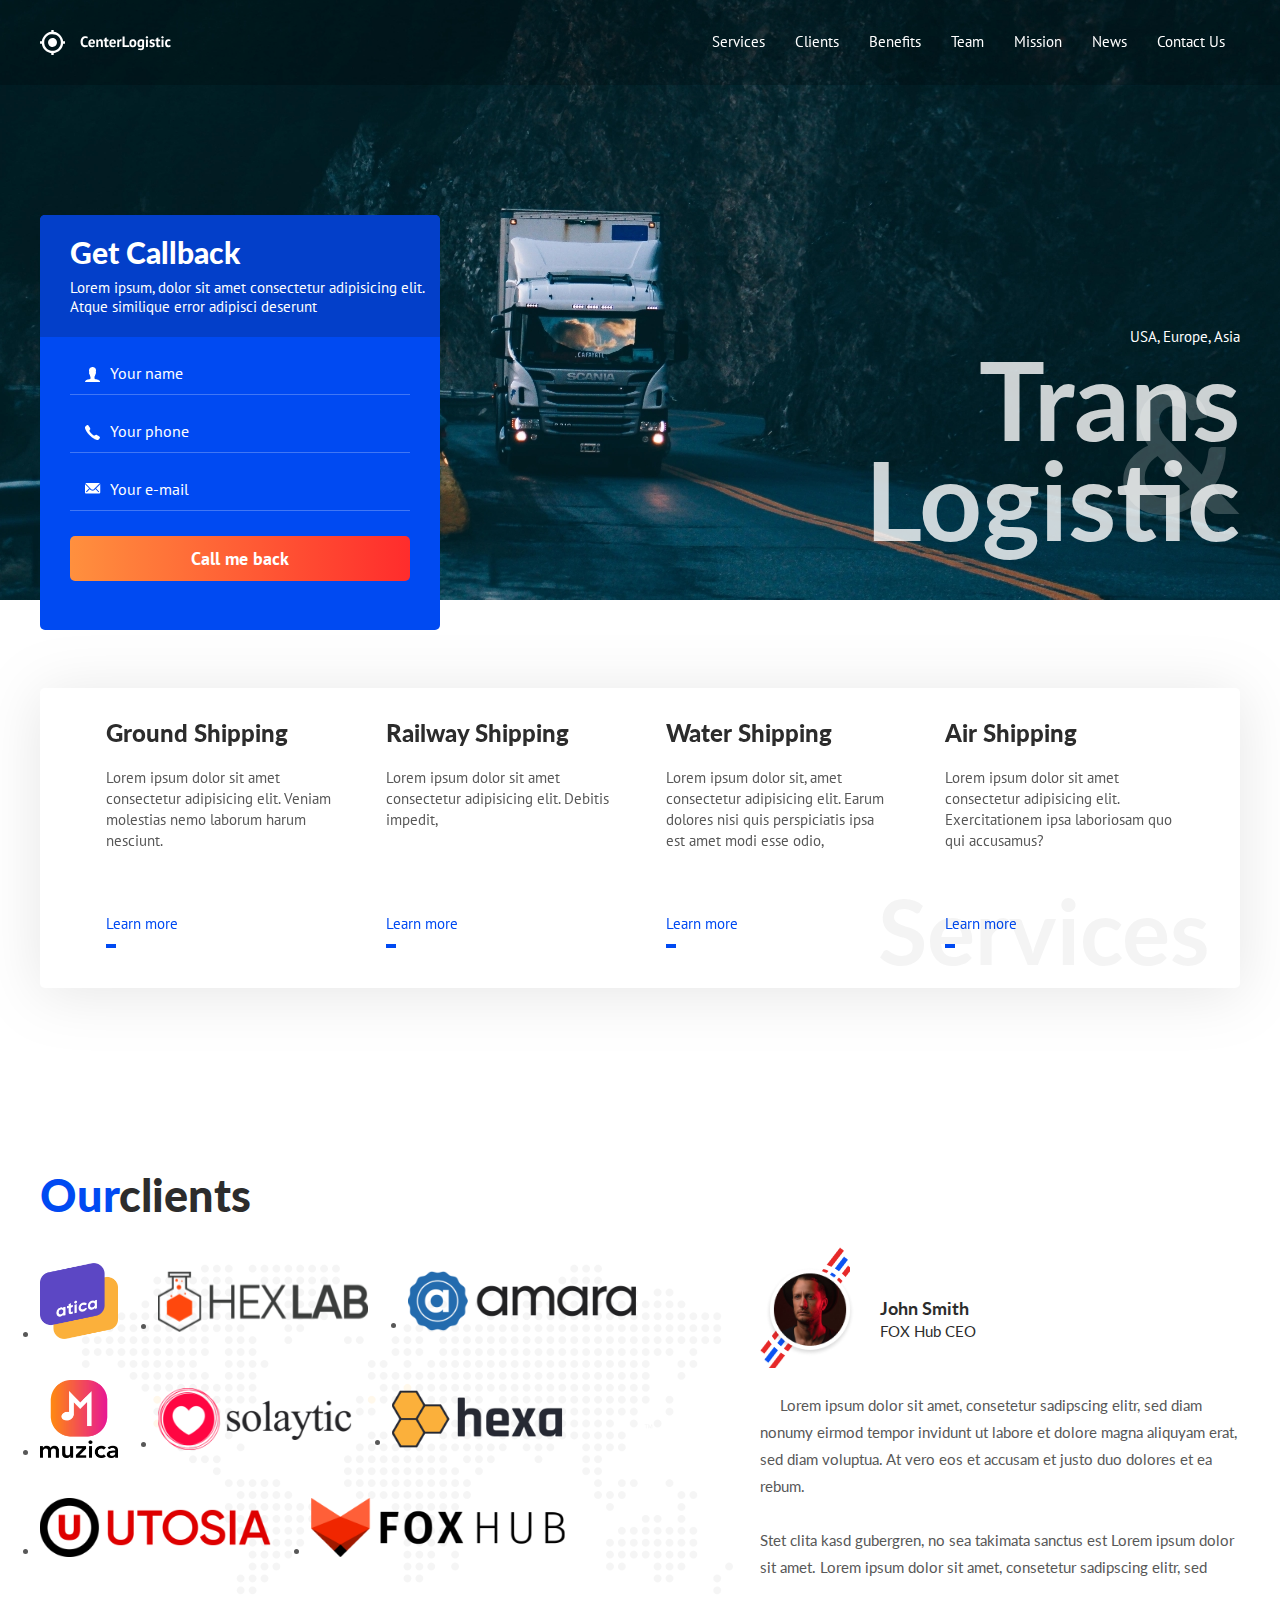
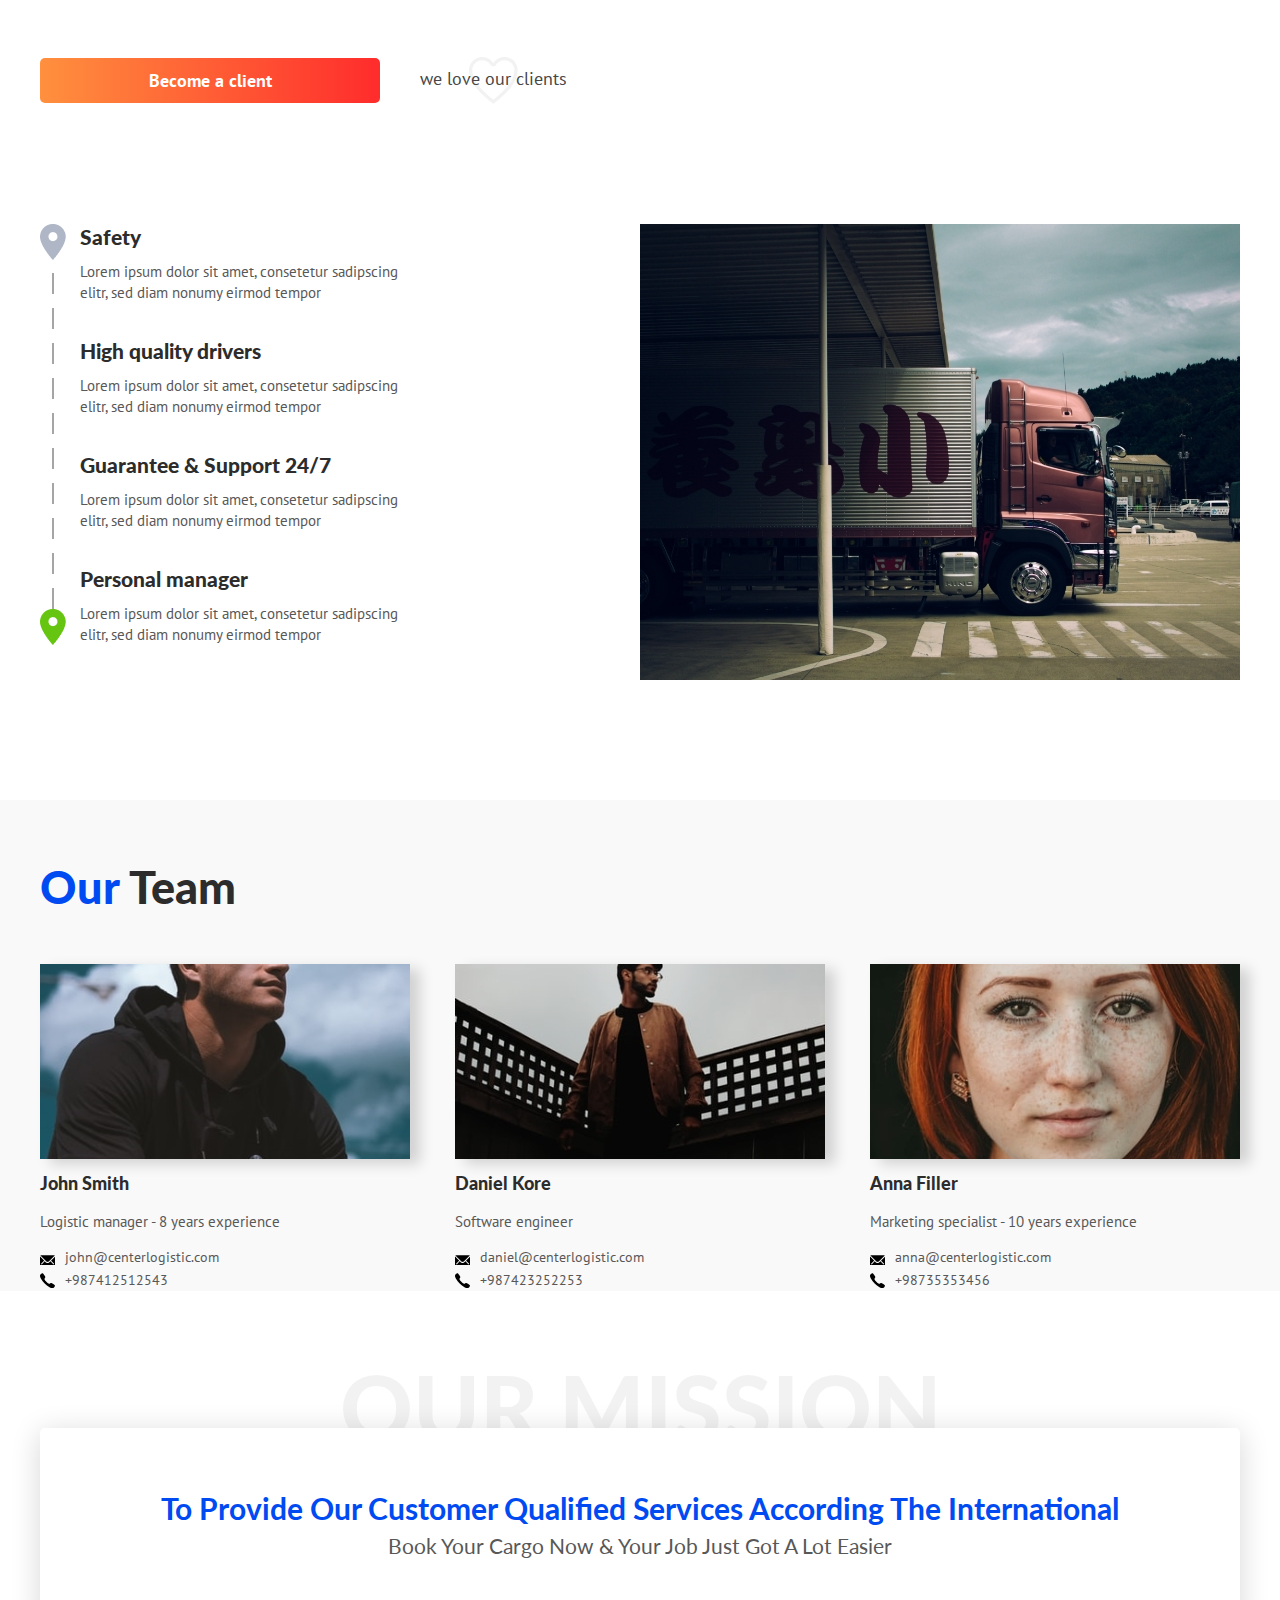
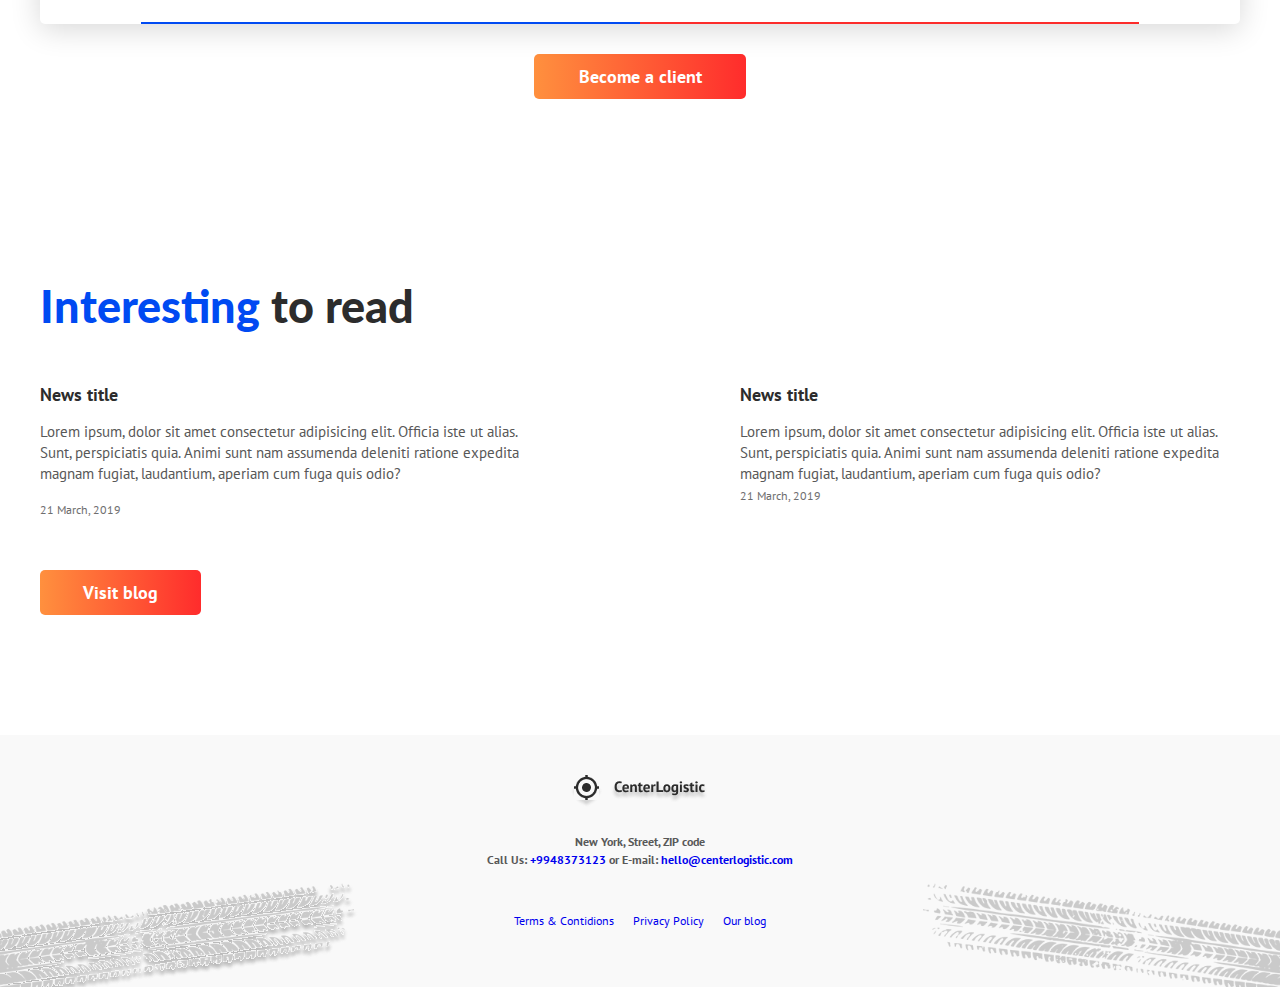
<file: index.html>
<!DOCTYPE html>
<html lang="en">
<head>
    <meta charset="UTF-8">
    <meta http-equiv="X-UA-Compatible" content="IE=edge">
    <meta name="viewport" content="width=device-width, initial-scale=1.0">
    <link rel="preconnect" href="https://fonts.googleapis.com">
    <link rel="preconnect" href="https://fonts.gstatic.com" crossorigin>
    <link href="https://fonts.googleapis.com/css2?family=Lato:wght@400;700&family=PT+Sans:wght@400;700&display=swap" rel="stylesheet">
    <link rel="stylesheet" href="/assets/css/style.css">
    <title>CenterLogistic</title>
</head>
<body class="no-scroll">

    <!-- Header -->
    <header class="header" id="header">
        <div class="container">
            <div class="header__iner">
                <img class="img" src="/assets/img/logo.svg" alt="logo">
                <nav class="nav" id="nav">
                    <a hre="#home" class="nav__link" data-scroll="#services">Services</a>
                    <a hre="#clients" class="nav__link" data-scroll="#clients">Clients</a>
                    <a hre="#benefits" class="nav__link" data-scroll="#benefits">Benefits</a>
                    <a hre="#team" class="nav__link" data-scroll="#team">Team</a>
                    <a hre="#mission" class="nav__link" data-scroll="#mission">Mission</a>
                    <a hre="#news" class="nav__link" data-scroll="#news">News</a>
                    <a hre="#home" class="nav__link" data-scroll="#home">Contact Us</a>
                </nav>
            
                <button class="burger" type="button" id="navToogle">
                    <img class="burger__icon" src="/assets/img/burger.svg" alt="">
                </button>
                
            </div>

        </div>
    </header>

    <!-- Intro -->
    <div id="home" class="intro" id="intro">
        <div class="container">
            <div class="intro__iner">
                <div class="request-form request-form--intro">
                    <div class="request-form__header">
                        <div class="request-form__title">
                            Get Callback
                        </div>
                        <div class="request-form__text">
                            Lorem ipsum, dolor sit amet consectetur adipisicing elit. Atque similique error adipisci deserunt 
                        </div>
                    </div>
                    <div class="request-form__content">
                        <form action="" class="form">
                            <div class="form__group">
                                <input class="input input--user" type="text" placeholder="Your name">
                            </div>
                            <div class="form__group">
                                <input class="input input--tel" type="tel" placeholder="Your phone">
                            </div>
                            <div class="form__group">
                                <input class="input input--email" type="email" placeholder="Your e-mail">
                            </div>

                            <button type="submit" class="btn btn--orange btn__intro" data-modal="#becomeClientModal">Call me back</button>
                        </form>
                    </div>
                </div>
                
                <div class="intro__text">
                    <div class="intro__countries">USA, Europe, Asia</div>
                    <h1 class="intro__title">
                        <span class="intro__title-amp">&amp;</span>
                        Trans<br>
                        Logistic</h1>

                </div>
            </div>
        </div>
    </div>

    <!-- Services -->
    <section id="clients" class="section" id="services" data-scrollspy="Services">
        <div class="container">
            <div class="services">
                <h2 class="services__main-title">Services</h2>
                <div class="services__item">
                    <div class="services__title">Ground Shipping</div>
                    <div class="services__text">Lorem ipsum dolor sit amet consectetur adipisicing elit. Veniam molestias nemo laborum harum nesciunt. </div>
                    <div class="services__footer">
                    <a href="" class="services__link">Learn more</a>
                    </div>
                </div>
                <div class="services__item">
                    <div class="services__title">Railway Shipping</div>
                    <div class="services__text">Lorem ipsum dolor sit amet consectetur adipisicing elit. Debitis impedit,
                    </div>
                    <div class="services__footer">
                        <a href="" class="services__link">Learn more</a>
                        </div>
                </div>
                <div class="services__item">
                    <div class="services__title">Water Shipping</div>
                    <div class="services__text">Lorem ipsum dolor sit, amet consectetur adipisicing elit. Earum dolores nisi quis perspiciatis ipsa est amet modi esse odio,</div>
                    <div class="services__footer">
                        <a href="" class="services__link">Learn more</a>
                        </div>
                </div>
                <div class="services__item">
                    <div class="services__title">Air Shipping</div>
                    <div class="services__text">Lorem ipsum dolor sit amet consectetur adipisicing elit. Exercitationem ipsa laboriosam quo qui accusamus? </div>
                    <div class="services__footer">
                        <a href="" class="services__link">Learn more</a>
                        </div>
                </div>
            </div>
        </div>
    </section>

    <section class="section section--map" id="clients" >
        <div class="container">
            <div class="section__title">
                <h2><span>Our</span>clients</h2>

            </div>

            <div class="section__clients">
                <div class="section__logos">
                    <ul class="clients__list">
                        <li>
                            <a href="">
                                <img class="img" src="/assets/img/logo/atica.png" alt="atice">
                            </a>
                        </li>
                        <li>
                            <a href="">
                                <img class="img" src="/assets/img/logo/hex-lab 1.png" alt="hexlab">
                            </a>
                        </li>
                        <li>
                            <a href="">
                                <img class="img" src="/assets/img/logo/amara.png" alt="amara">
                            </a>
                        </li>
                        <li>
                            <a href="">
                                <img class="img" src="/assets/img/logo/muzica-2.png" alt="muziaca">
                            </a>
                        </li>
                        <li>
                            <a href="">
                                <img class="img" src="/assets/img/logo/solaytic.png" alt="sola">
                            </a>
                        </li>
                        <li>
                            <a href="">
                                <img class="img" src="/assets/img/logo/hexa.png" alt="atice">
                            </a>
                        </li>
                        <li>
                            <a href="">
                                <img src="/assets/img/logo/utosia-2.png" alt="utosia">
                            </a>
                        </li>
                        <li>
                            <a href="">
                                <img class="img" src="/assets/img/logo/fox-hub.png" alt="foxhub">
                            </a>
                        </li>

                    </ul>
                </div>

                <div class="section__reviews">
                    <div class="rewies">
                        <div class="rewies__logo">
                            <img src="/assets/img/review-photo.png" alt="avatar">
                        </div>

                        <div class="rewies__name">
                            John Smith<br>
                            <span>FOX Hub CEO</span> 
                        </div>
                    </div>
                    <div class="rewies__text">
                        Lorem ipsum dolor sit amet, consetetur sadipscing elitr, sed diam nonumy eirmod tempor invidunt ut labore et dolore magna aliquyam erat, sed diam voluptua. At vero eos et accusam et justo duo dolores et ea rebum. 
                        <br>
                        <br>
                        Stet clita kasd gubergren, no sea takimata sanctus est Lorem ipsum dolor sit amet. Lorem ipsum dolor sit amet, consetetur sadipscing elitr, sed 
                    </div>
                </div>

            </div>
            
            <div class="clients__footer">
                <button class="btn btn--orange" data-modal="#becomeClientModal">Become a client</button>
                <div>we love our clients</div>
            </div>
        </div>
    </section>
<!-- benefits -->
    <section id="benefits" class="section" id="benefits" data-scrollspy="benefits">
        <div class="container">
            <div class="benefits">
                <div class="benefits__left">
                    <ul class="benefits__list">
                        <li class="benefits__items">
                            <h4>Safety</h4>
                            <p>Lorem ipsum dolor sit amet, consetetur sadipscing elitr, sed diam nonumy eirmod tempor </p>
                        </li>
                        <li class="benefits__items">
                            <h4>High quality drivers</h4>
                            <p>Lorem ipsum dolor sit amet, consetetur sadipscing elitr, sed diam nonumy eirmod tempor </p>

                        </li>
                        <li class="benefits__items">
                            <h4>Guarantee & Support 24/7</h4>
                            <p>Lorem ipsum dolor sit amet, consetetur sadipscing elitr, sed diam nonumy eirmod tempor </p>

                        </li>
                        <li class="benefits__items">
                            <h4>Personal manager</h4>
                            <p>Lorem ipsum dolor sit amet, consetetur sadipscing elitr, sed diam nonumy eirmod tempor </p>

                        </li>
                    </ul>
                </div>

                <div class="benefits_right">
                    <img class="img" src="/assets/img/kendall-henderson-Pj6TgpS_Vt4-unsplash 1.png" alt="">
                </div>
            </div>

        </div>
    </section>

    <!-- comands -->
    <section id="team" class="section section--gray" id="team" data-scrollspy="comands">
        <div class="container">
            <div class="comands">
                <div class="section__title">
                    <h2><span>Our</span> Team</h2>

                </div>

                <div class="comands__list">
                    <div class="comands__item">
                        <img src="/assets/img/John 1.png" alt="john">
                        <p class="comands__name">John Smith</p>
                        <p class="comands__title">Logistic manager - 8 years experience</p>
                        <a href="emailto:john@centerlogistic.com" class="comands__email">john@centerlogistic.com</a>
                        <br>
                        <a href="tel:+987412512543"   class="comands__phone">+987412512543</a>
                    </div>
                    <div class="comands__item">
                        <img src="/assets/img/Daniel.png" alt="daniel">
                        <p class="comands__name">Daniel Kore</p>
                        <p class="comands__title">Software engineer</p>
                        <a href="emailto:daniel@centerlogistic.com" class="comands__email">daniel@centerlogistic.com</a>
                        <br>
                        <a href="tel:+987423252253"  class="comands__phone">+987423252253</a>
                    </div>
                    <div class="comands__item">
                        <img src="/assets/img/Anna.png" alt="anna">
                        <p class="comands__name">Anna Filler</p>
                        <p class="comands__title">Marketing specialist - 10 years experience</p>
                        <a href="emailto:anna@centerlogistic.com"  class="comands__email">anna@centerlogistic.com</a>
                        <br>
                        <a href="tel:+98735353456" class="comands__phone">+98735353456</a>
                    </div>
                </div>
            </div>
        </div>
    </section>
<!-- mission -->
    <section id="mission" class="section" id="mission" data-scrollspy="mission">
        <div class="container">
            <div class="mission">
                    <h1 class="mission__title">Our mission</h1>
                
                <div class="mission__block">
                        <div class="mission__subtitle">
                            To provide our customer qualified services according the international
                        </div>
                        <div class="mission__text">Book your Cargo now & Your job just got a lot easier</div>
                        <!-- <div class="mission__line1"></div>
                        <div class="mission__line2"></div> -->
                </div>

            </div>
            <button class="btn btn--mission">Become a client</button>
        </div>
    </section>

    <!-- News    -->
    <section id="news" class="section section__news" id="news" data-scrollspy="News">
        <div class="container">
            <div class="section__title">
            <h2><span>Interesting</span>  to read</h2>

            </div>
        

            <div class="news">
                <article class="news__item">
                    <h3 class="news__title">News title</h3>
                    <div class="news__text">
                        Lorem ipsum, dolor sit amet consectetur adipisicing elit. Officia iste ut alias. Sunt, perspiciatis quia. Animi sunt nam assumenda deleniti ratione expedita magnam fugiat, laudantium, aperiam cum fuga quis odio?
                    </div>
                    <div class="news__date">
                        21 March, 2019
                    </div>
                </article>

                <article class="news__item">
                    <h3 class="news__title">News title</h3>
                    <div class="news__text">
                        Lorem ipsum, dolor sit amet consectetur adipisicing elit. Officia iste ut alias. Sunt, perspiciatis quia. Animi sunt nam assumenda deleniti ratione expedita magnam fugiat, laudantium, aperiam cum fuga quis odio?
                    </div>
                    <time class="news__date">
                        21 March, 2019
                    </time>
                </article>
            </div>

            <button class="btn btn--news">Visit blog</button>
        </div>
    </section>

    <!-- Footer -->
    <footer class="footer">
        <div class="container footer__container">
            <img class="footer__logo" src="/assets/img/logo_footer.png" alt="">
            <div class="footer__sums">
                <address class="footer_address">New York, Street, ZIP code
                </address>
                <div class="footer_contacts">
                    <span>Call Us:</span>
                    <a href="#" type="tel:+9948373123">+9948373123</a>
                    <span>or E-mail:</span>
                    <a href="#" type="eaml:hello@centerlogistic.com">hello@centerlogistic.com</a>
                </div>
            </div>

            <div class="footer__nav">
                
                    <a href="#">Terms & Contidions</a>
                    <a href="#">Privacy Policy</a>
                    <a href="#">Our blog</a>
                
            </div>
        </div>
    </footer>

    <!-- Modals -->
        <div class="modal" id="becomeClientModal" ">
            <div class="modal__inner">
                <h4 class="modal__title">
                    Need to deliver your cargo? <br>
                    We can help!
                </h4>
                <h5 class="modal__subtitle">Fill a little form and we will call you back!</h5>
                <form action="" class="form">
                    <div class="form__group">
                        <input class="input input--dark input--user-dark" type="text" placeholder="Your name">
                    </div>
                    <div class="form__group">
                        <input class="input input--dark input--tel-dark" type="tel" placeholder="Your phone">
                    </div>
                    <div class="form__group">
                        <input class="input input--dark input--email-dark" type="email" placeholder="Your e-mail">
                    </div>

                    <button type="submit" class="btn btn--orange btn__intro">Call me back</button>
                </form>

                <div class="modal__footer">
                    <h4 class="modal__fotter-title">Our contacts</h4>
                    <address class="modal__address">
                        <p>New York, Street, ZIP code</p>
                        <span>Phone:</span> <a href="" type="tel:+9948373123">+9948373123
                        </a>
                        <br>
                        <span>E-mail:</span> <a href="" type="email:hello@centerlogistic.com">hello@centerlogistic.com</a>
                    </address>
                </div>
            
                <button class="modal__close" data-modal-close="">
                    <img src="/assets/img/close 1.svg" alt="">
                </button>
    
            
            </div>

        </div>

        <div class="modal modal__thanks" id="Thanks">
            <div class="modal__inner">
                <img class="modal__inner-img" src="/assets/img/tick 1.svg" alt="">
                <h4 class="modal__title">
                    Thanks for your request
                </h4>
                <h5 class="modal__subtitle">We call you back as soon as possible!</h5>
               
                <div class="modal__footer">
                    <h4 class="modal__fotter-title">Our contacts</h4>
                    <address class="modal__address">
                        <p>New York, Street, ZIP code</p>
                        <span>Phone:</span> <a href="" type="tel:+9948373123">+9948373123
                        </a>
                        <br>
                        <span>E-mail:</span> <a href="" type="email:hello@centerlogistic.com">hello@centerlogistic.com</a>
                    </address>
                </div>
            
                <button class="modal__close">
                    <img src="/assets/img/close 1.svg" alt="">
                </button>
    
            
            </div>

        </div>

<script src="https://code.jquery.com/jquery-3.7.1.min.js"></script>
<script src="assets/js/app.js"></script>
    
</body>
</html>
</file>
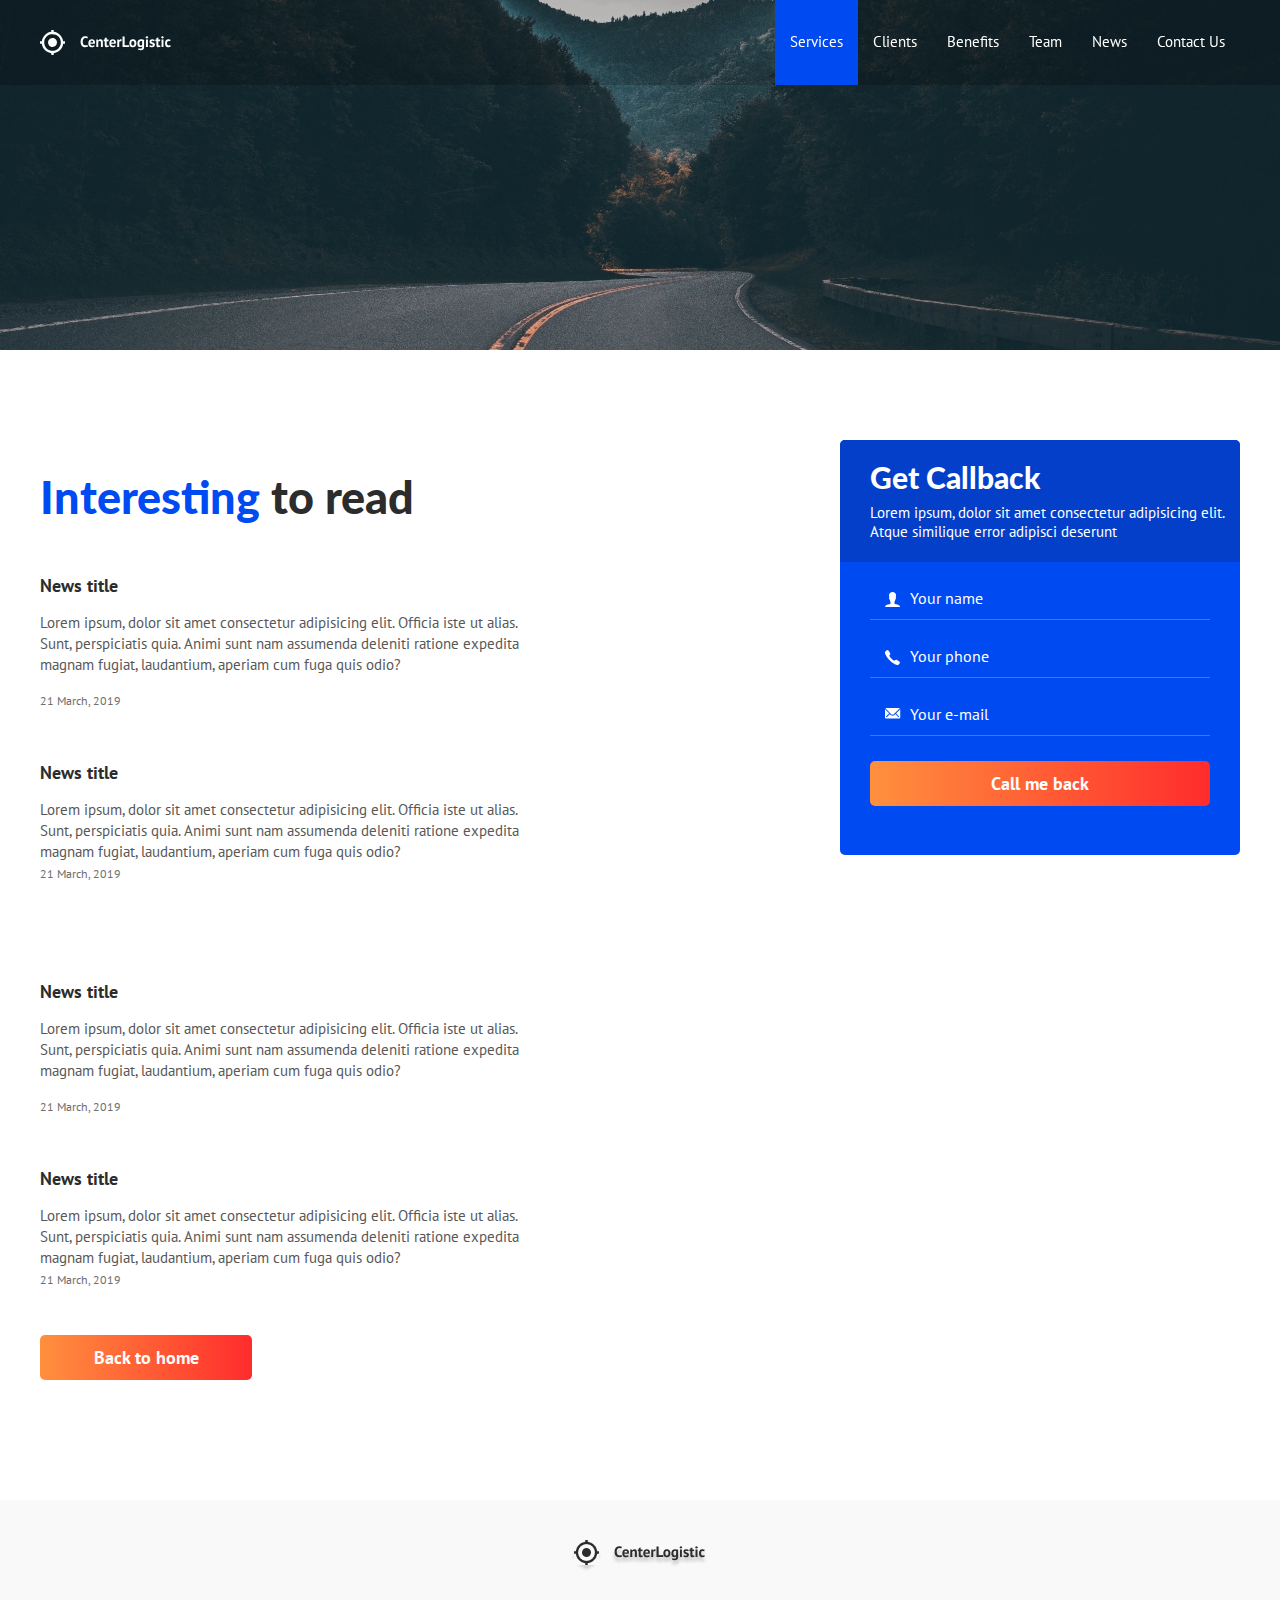
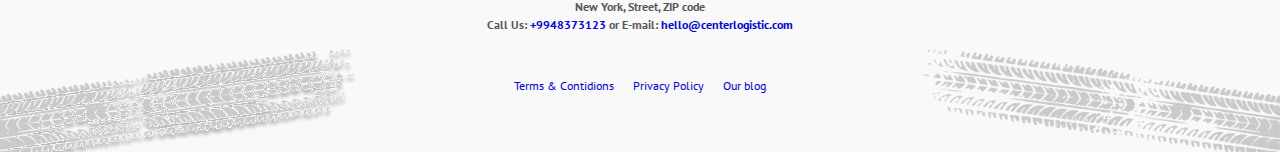
<file: blog.html>
<!DOCTYPE html>
<html lang="en">
<head>
    <meta charset="UTF-8">
    <meta http-equiv="X-UA-Compatible" content="IE=edge">
    <meta name="viewport" content="width=device-width, initial-scale=1.0">
    <link rel="preconnect" href="https://fonts.googleapis.com">
    <link rel="preconnect" href="https://fonts.gstatic.com" crossorigin>
    <link href="https://fonts.googleapis.com/css2?family=Lato:wght@400;700&family=PT+Sans:wght@400;700&display=swap" rel="stylesheet">
    <link rel="stylesheet" href="/assets/css/style.css">
    <title>CenterLogistic</title>

</head>
<body>

    <!-- Header -->
    <header class="header">
        <div class="container">
            <div class="header__iner">
                <img src="/assets/img/logo.svg" alt="logo">
                <nav class="nav">
                    <a href="#" class="nav__link  active">Services</a>
                    <a href="#" class="nav__link">Clients</a>
                    <a href="#" class="nav__link">Benefits</a>
                    <a href="#" class="nav__link">Team</a>
                    <a href="#" class="nav__link">News</a>
                    <a href="#" class="nav__link">Contact Us</a>
                </nav>

                <button class="burger" type="button">
                    <img class="burger__icon" src="/assets/img/burger.svg" alt="">
                </button>

            </div>
        </div>
    </header>

    <div class="intro intro--blog">
        <div class="container">
            
        </div>
    </div>


    <!-- main -->
    <section class="section">
        <div class="container">
            <div class="main">
                <div class="section__left">
                    <h1 class="section__title section__title_blog"><span>Interesting</span> to read</h1>
                <div class="news news__blog">
                    <article class="news__item news__item_blog">
                        <h3 class="news__title">News title</h3>
                        <div class="news__text">
                            Lorem ipsum, dolor sit amet consectetur adipisicing elit. Officia iste ut alias. Sunt, perspiciatis quia. Animi sunt nam assumenda deleniti ratione expedita magnam fugiat, laudantium, aperiam cum fuga quis odio?
                        </div>
                        <div class="news__date">
                            21 March, 2019
                        </div>
                    </article>

                    <article class="news__item">
                        <h3 class="news__title">News title</h3>
                        <div class="news__text">
                            Lorem ipsum, dolor sit amet consectetur adipisicing elit. Officia iste ut alias. Sunt, perspiciatis quia. Animi sunt nam assumenda deleniti ratione expedita magnam fugiat, laudantium, aperiam cum fuga quis odio?
                        </div>
                        <time class="news__date">
                            21 March, 2019
                        </time>
                    </article>
                </div>
                <div class="news news__blog">
                    <article class="news__item news__item_blog">
                        <h3 class="news__title">News title</h3>
                        <div class="news__text">
                            Lorem ipsum, dolor sit amet consectetur adipisicing elit. Officia iste ut alias. Sunt, perspiciatis quia. Animi sunt nam assumenda deleniti ratione expedita magnam fugiat, laudantium, aperiam cum fuga quis odio?
                        </div>
                        <div class="news__date">
                            21 March, 2019
                        </div>
                    </article>

                    <article class="news__item">
                        <h3 class="news__title">News title</h3>
                        <div class="news__text">
                            Lorem ipsum, dolor sit amet consectetur adipisicing elit. Officia iste ut alias. Sunt, perspiciatis quia. Animi sunt nam assumenda deleniti ratione expedita magnam fugiat, laudantium, aperiam cum fuga quis odio?
                        </div>
                        <time class="news__date">
                            21 March, 2019
                        </time>
                    </article>
                </div>
                <button class="btn btn--orange btn__clients">Back to home</button>

            </div>



                <div class="section__right">
                    <div class="request-form request-form--intro request-form-blog">
                        <div class="request-form__header">
                            <div class="request-form__title">
                                Get Callback
                            </div>
                            <div class="request-form__text">
                                Lorem ipsum, dolor sit amet consectetur adipisicing elit. Atque similique error adipisci deserunt 
                            </div>
                        </div>
                        <div class="request-form__content">
                            <form action="" class="form">
                                <div class="form__group">
                                    <input class="input input--user" type="text" placeholder="Your name">
                                </div>
                                <div class="form__group">
                                    <input class="input input--tel" type="tel" placeholder="Your phone">
                                </div>
                                <div class="form__group">
                                    <input class="input input--email" type="email" placeholder="Your e-mail">
                                </div>

                                <button type="submit" class="btn btn--orange btn__intro">Call me back</button>
                            </form>
                        </div>
                    </div>
                </div>
            </div>
        </div>
    </section>


    <!-- Footer -->
    <footer class="footer">
        <div class="container footer__container">
            <img class="footer__logo" src="/assets/img/logo_footer.png" alt="">
            <div class="footer__sums">
                <address class="footer_address">New York, Street, ZIP code
                </address>
                <div class="footer_contacts">
                    <span>Call Us:</span>
                    <a href="#" type="tel:+9948373123">+9948373123</a>
                    <span>or E-mail:</span>
                    <a href="#" type="eaml:hello@centerlogistic.com">hello@centerlogistic.com</a>
                </div>
            </div>

            <div class="footer__nav">
                
                    <a href="#">Terms & Contidions</a>
                    <a href="#">Privacy Policy</a>
                    <a href="#">Our blog</a>
                
            </div>
        </div>
    </footer>
    
    <script src=assets/js/jquery-3.7.1.slim.min.js></script>
    <script src="assets/js/app.js"></script>
    

</body>
</html>
</file>
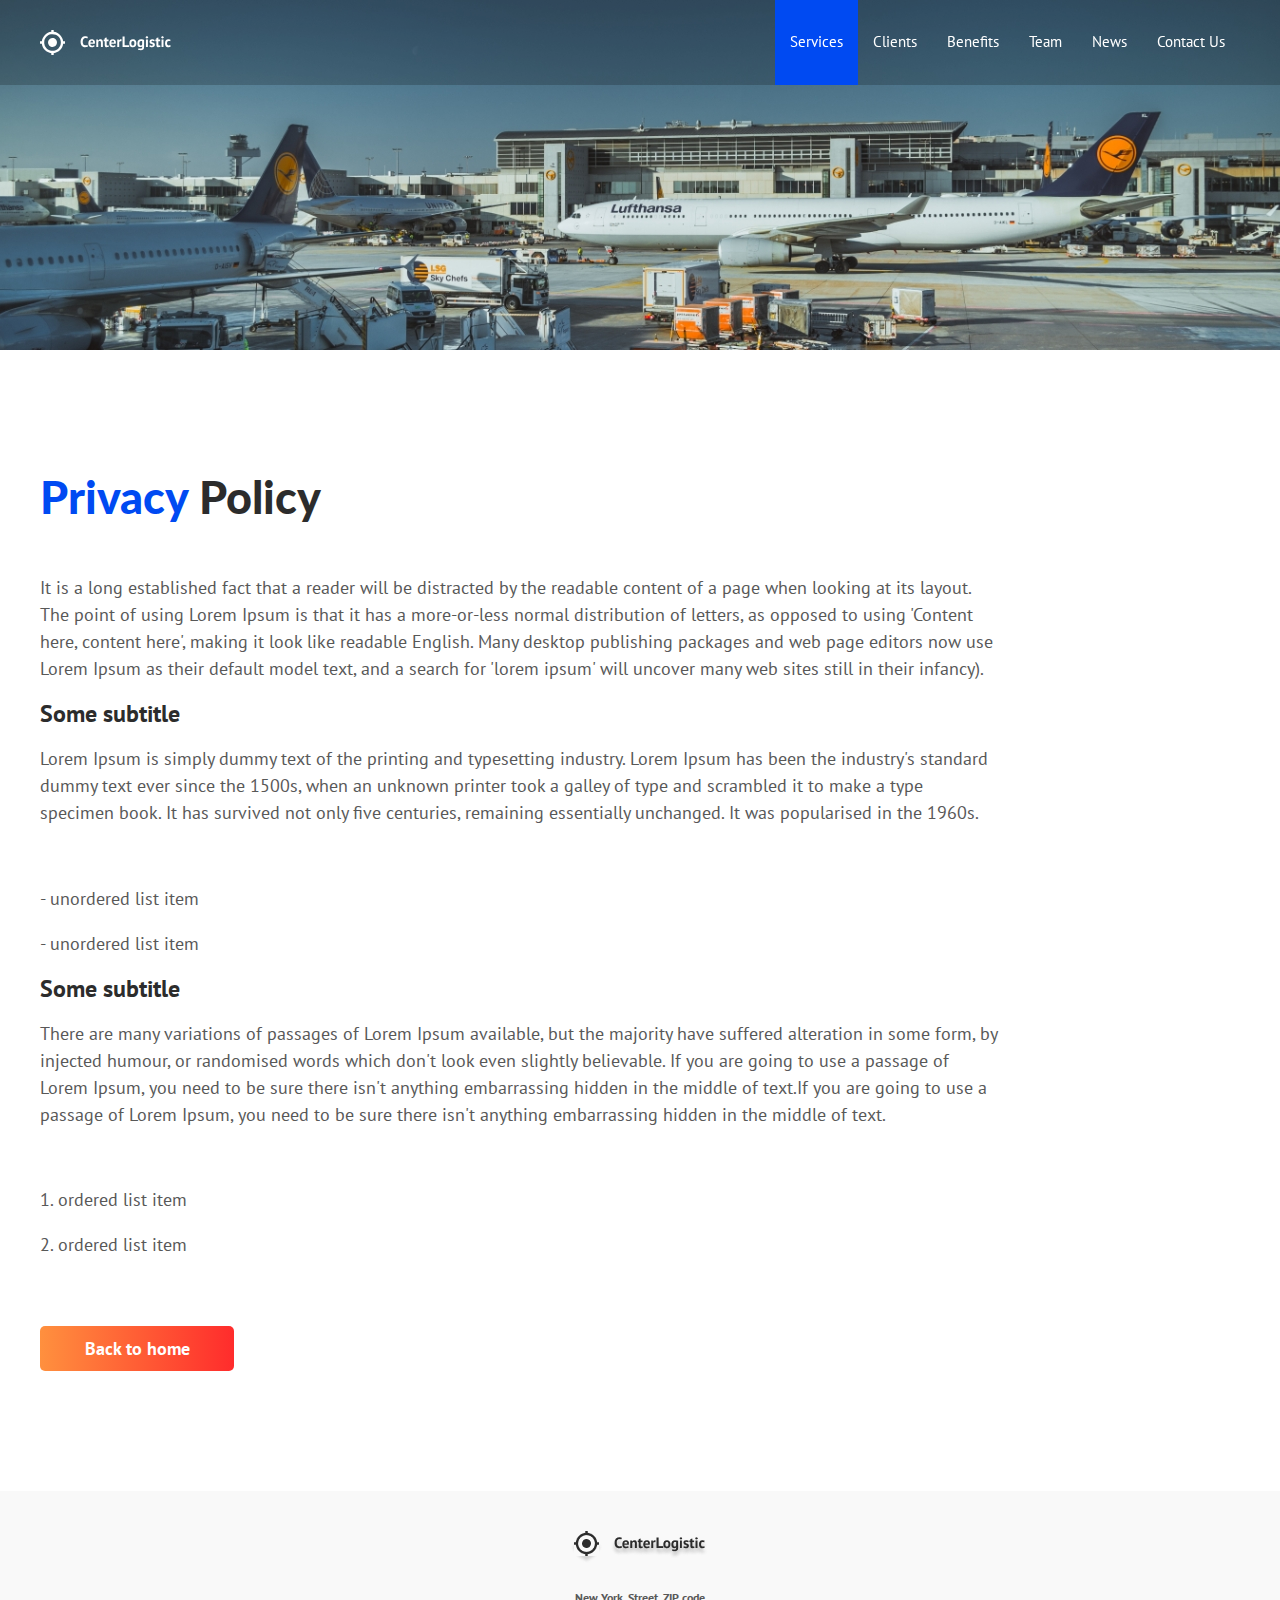
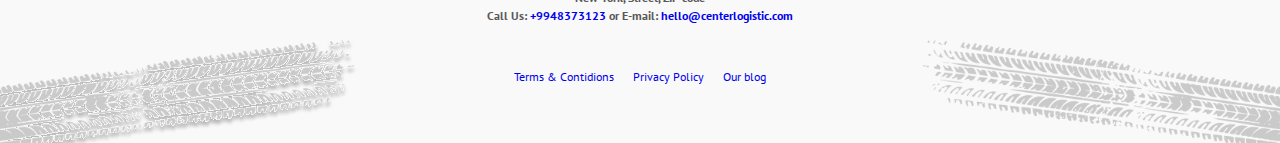
<file: text.html>
<!DOCTYPE html>
<html lang="en">
<head>
    <meta charset="UTF-8">
    <meta http-equiv="X-UA-Compatible" content="IE=edge">
    <meta name="viewport" content="width=device-width, initial-scale=1.0">
    <link rel="preconnect" href="https://fonts.googleapis.com">
    <link rel="preconnect" href="https://fonts.gstatic.com" crossorigin>
    <link href="https://fonts.googleapis.com/css2?family=Lato:wght@400;700&family=PT+Sans:wght@400;700&display=swap" rel="stylesheet">
    <link rel="stylesheet" href="/assets/css/style.css">
    <title>CenterLogistic</title>
</head>
<body>

        <!-- Header -->
        <header class="header">
            <div class="container">
                <div class="header__iner">
                    <img src="/assets/img/logo.svg" alt="logo">
                    <nav class="nav">
                        <a href="#" class="nav__link  active">Services</a>
                        <a href="#" class="nav__link">Clients</a>
                        <a href="#" class="nav__link">Benefits</a>
                        <a href="#" class="nav__link">Team</a>
                        <a href="#" class="nav__link">News</a>
                        <a href="#" class="nav__link">Contact Us</a>
                    </nav>

                    <button class="burger" type="button">
                        <img class="burger__icon" src="/assets/img/burger.svg" alt="">
                    </button>
    
                </div>
            </div>
        </header>
    
        <div class="intro intro--text">
            <div class="container">
                
            </div>
        </div>
    
    <!-- main -->
    <section class="section">
        <div class="container">
            <div class="main__text">
                <h1 class="section__title section__text"><span>Privacy</span> Policy</h1>

                <div class="section__text">
                    <p>It is a long established fact that a reader will be distracted by the readable content of a page when looking at its layout. The point of using Lorem Ipsum is that it has a more-or-less normal distribution of letters, as opposed to using 'Content here, content here', making it look like readable English. Many desktop publishing packages and web page editors now use Lorem Ipsum as their default model text, and a search for 'lorem ipsum' will uncover many web sites still in their infancy).
                    </p>

                    <h3 class="text__subtitle">Some subtitle
                    </h3>
                    <p>Lorem Ipsum is simply dummy text of the printing and typesetting industry. Lorem Ipsum has been the industry's standard dummy text ever since the 1500s, when an unknown printer took a galley of type and scrambled it to make a type specimen book. It has survived not only five centuries, remaining essentially unchanged. It was popularised in the 1960s.
                    </p>
                    <br>
                    
                    <p>- unordered list item
                    </p>
                    <p>- unordered list item
                    </p>
                    <h3 class="text__subtitle">Some subtitle</h3>
                    <p>There are many variations of passages of Lorem Ipsum available, but the majority have suffered alteration in some form, by injected humour, or randomised words which don't look even slightly believable. If you are going to use a passage of Lorem Ipsum, you need to be sure there isn't anything embarrassing hidden in the middle of text.If you are going to use a passage of Lorem Ipsum, you need to be sure there isn't anything embarrassing hidden in the middle of text.
                    </p>
                    <br>

                    <p>1. ordered list item
                    </p>
                    <p>2. ordered list item
                    </p>

                    <button type="submit" class="btn btn--orange btn__text">Back to home</button>

                </div>


            </div>
        </div>
    </section>



    <!-- Footer -->
    <footer class="footer">
        <div class="container footer__container">
            <img class="footer__logo" src="/assets/img/logo_footer.png" alt="">
            <div class="footer__sums">
                <address class="footer_address">New York, Street, ZIP code
                </address>
                <div class="footer_contacts">
                    <span>Call Us:</span>
                    <a href="#" type="tel:+9948373123">+9948373123</a>
                    <span>or E-mail:</span>
                    <a href="#" type="eaml:hello@centerlogistic.com">hello@centerlogistic.com</a>
                </div>
            </div>

            <div class="footer__nav">
                
                    <a href="#">Terms & Contidions</a>
                    <a href="#">Privacy Policy</a>
                    <a href="#">Our blog</a>
                
            </div>
        </div>
    </footer>
    
    <script src=assets/js/jquery-3.7.1.slim.min.js></script>
    <script src="assets/js/app.js"></script>
     
    
</body>
</html>
</file>
<file: assets/css/style.css>
*,
*:after,
*:before {
    box-sizing: border-box;
}

h1, h2, h3, h4, h5, h6 {
    margin: 0;
}

ul, ol {
    margin: 0;
    padding: 0;
}

body {
    margin: 0;
    font-family: 'PT Sans', sans-serif;
    font-size: 15px;
    line-height: 1.5;
    color: #585858;
}

/* body.no-scroll {
    overflow: hidden;
} */

img {
    display: block;
    max-width: 100%;
}

/* container */
.container {
    width: 100%;
    max-width: 1230px;
    margin: 0 auto;
    padding: 0 15px;
}

/* header */
.header {
    height: 85px;
    background-color: rgba(0, 0, 0, 0.2);
    position: fixed;
    top: 0;
    right: 0;
    left: 0;
    z-index: 1000;
}

.header__iner {
    height: 85px;
    display: flex;
    justify-content: space-between;
    align-items: center;
}

.header__iner img {
    width: 136px;
    height: 25px;
}

.burger {
    display: none;
}

.burger:focus {
    outline: none;
}

/* Nav */
.nav {
    display: flex;
    height: 100%;
    align-items: center;
}

.nav__link {
    height: 85px;
    display: flex;
    align-items: center;
    padding: 0 15px;
    font-size: 15px;
    color: #fff;
    text-decoration: none;
    cursor: pointer;
}

.nav__link.active {
    background-color: #004AF2;
}

.intro {
    height: 600px;
    background: #000 url(../img/bg.png) center center / cover no-repeat;
}

.intro__iner {
    height: 600px;
    display: flex;
    align-items: flex-end;
    justify-content: space-between;
}

.intro__text {
    text-align: right;
}

.intro__countries {
    font-size: 15px;
    color: #FFFFFF;;
}

.intro__title {
    position: relative;
    margin-top: 0;
    margin-bottom: 52px;
    font-family: 'Lato';
    font-style: normal;
    font-weight: 700;
    font-size: 110px;
    line-height: 100px;
    color: rgba(255, 255, 255, 0.8);
}

.intro__title-amp {
    position: absolute;
    right: 0;
    top: 50%;
    font-size: 170px;
    color: rgba(255, 255, 255, 0.2);
    transform: translateY(-50%);
}

/* request form */
.request-form {
    width: 100%;
    max-width: 400px;
    height: 415px;
    background-color: #004AF2;
    border-radius: 5px;

}

.request-form--intro {
    position: relative;
    bottom: -30px;
}

.request-form__header {
    background: #033FC9;
    border-radius: 5px 5px 0px 0px;
}

.request-form__title {
    padding-top: 19px;
    margin-left: 30px;
    font-family: 'Lato', sans-serif;
    font-style: normal;
    font-weight: 900;
    font-size: 30px;
    line-height: 36px;
    color: #FFFFFF;
}

.request-form__text {
    margin-top: 8px;
    margin-left: 30px;
    padding-bottom: 21px;
    font-family: 'PT Sans', sans-serif;
    font-style: normal;
    font-weight: 400;
    font-size: 15px;
    line-height: 19px;
    color: #FFFFFF;
}

.request-form__content {
    padding: 30px;
    padding-top: 25px;
}

.form__group {
    margin-bottom: 25px;
}

.input {
    display: block;
    width: 100%;
    padding-bottom: 11px;
    padding-left: 40px;
    background: none;
    border: none;
    font-family: 'PT Sans', sans-serif;
    font-size: 16px;
    color: #FFFFFF;
    border-bottom: 1px solid rgba(255, 255, 255, 0.25);
    transition: .1 linear;

}

.input::placeholder {
    color: #FFFFFF;
}

.input:focus {
    outline: none;
    border-bottom-color: #fff;
}

.input--user {
    background: url(../img/_ionicons_svg_ios-person\ 1.png) left 15px top 5px no-repeat;
}

.input--tel {
    background: url(../img/_ionicons_svg_ios-call\ 1.png) left 15px top 5px no-repeat;
  
}

.input--email {
    background: url(../img/ionicons\ svg\ ios\ mail.png) left 15px top 5px no-repeat;

}

.btn {
    display: inline-block;
    vertical-align: top;
    width: 340px;
    height: 45px;
    font-family: 'PT Sans', sans-serif;
    font-style: normal;
    font-weight: 700;
    font-size: 18px;
    line-height: 23px;
    color: #FFFFFF;
    text-align: center;
    background: linear-gradient(90deg, #FF903E 0%, #FF2C2C 100%);
    border-radius: 5px;
    border: none;
    cursor: pointer;
}

.btn__intro {
    display: block;
    width: 100%;

}

/* Section */

.section--map {
    margin-top: 120px;    
}

.section--gray {
    background: #F9F9F9;
}

/* Services */
.services {
    position: relative;
    min-height: 300px;
    margin-top: 88px;
    display: flex;
    flex-direction: row;
    flex-wrap: wrap;
    padding-left: 41px;
    padding-right: 40px;
    background: #FFFFFF;
    border-radius: 5px;
    filter: drop-shadow(0px 5px 30px rgba(0, 0, 0, 0.1));
}

.services__main-title {
    position: absolute;
    bottom: 13px;
    right: 30px;
    font-family: 'Lato', sans-serif;
    font-style: normal;
    font-weight: 700;
    font-size: 90px;
    line-height: 90px;
    color: rgba(44, 44, 44, 0.05);
    pointer-events: none;
    z-index: 1;
}

.services__item {
    display: flex;
    flex-direction: column;
    width: 25%;
    margin-top: 30px;
    margin-bottom: 30px;
    padding: 0 25px;
    
}

.services__title {
    font-family: 'Lato', sans-serif;
    font-style: normal;
    font-weight: 900;
    font-size: 24px;
    line-height: 29px;
    color: #2C2C2C;
    margin-bottom: 20px;
}

.services__text {
    font-family: 'PT Sans', sans-serif;
    font-style: normal;
    font-weight: 400;
    font-size: 15px;
    line-height: 21px;
    color: #585858;
}

.services__footer {
    margin-top: auto;
}

.services__link {
    display: inline-block;
    padding-bottom: 10px;
    font-family: 'PT Sans', sans-serif;
    font-style: normal;
    font-weight: 400;
    font-size: 15px;
    line-height: 21px;
    color: #004AF2;
    text-decoration: none;
    transition: .1s linear;
}

.services__link::after {
    content: '';
    display: block;
    width: 10px;
    height: 2px;
    margin-top: 10px;
    border: 2px solid #004AF2;
    transition: .1s linear;
}

.services__link:hover {
    color: #FF3E2F;
}

.services__link:hover::after {
    width: 100%;
    color: #FF3E2F;
    border: 2px solid #FF3E2F;
}

.section__title h2 {
    font-family: 'Lato', sans-serif;
    font-style: normal;
    font-weight: 900;
    font-size: 45px;
    line-height: 54px;
    color: #2C2C2C;
}

.section__title span {
    color: #004AF2;
}

.section__clients {
    display: flex;
    margin-top: 40px;
}

.section__logos {
    width: 60%;
    background: url(../img/map.png) left 30px center no-repeat;
   
}

.section__reviews {
    width: 40%;
}

.clients__list {
    display: flex;
    flex-wrap: wrap;
    align-items: center;
}

.clients__list li {
    margin-right: 40px;
    margin-bottom: 40px;
}

.rewies {
    display: flex;
    gap: 20px;
}

.rewies__logo {
    position: relative;
}



.rewies__logo img {
    width: 100px;
    height: 100px;
    border: 5px solid #FFFFFF;
    border-radius: 50px;
    z-index: 2;
}
.rewies__logo::before {
    content: '';
    display: block;
    position: absolute;
    width: 90px;
    top: -15px;
    height: 120.8px;
    background: url(../img/Group.png);
    z-index: -1;
}

.rewies__name {
    margin-top: 35px;
}

.rewies__name {
    font-family: 'Lato';
    font-style: normal;
    font-weight: 700;
    font-size: 18px;
    line-height: 22px;
    color: #2C2C2C;
}

.rewies__name span {
    font-family: 'Lato';
    font-style: normal;
    font-weight: 400;
    font-size: 15px;
    line-height: 18px;
}

.rewies__text {
    margin-top: 30px;
    font-family: 'Lato';
    font-style: normal;
    font-weight: 400;
    font-size: 15px;
    line-height: 27px;
    color: #585858;
    text-indent: 20px;
}

.clients__footer {
    margin-top: 60px;
    display: flex;
    gap: 40px;
    align-items: center;
}

.btn__clients {
    width: 212px;
    height: 45px;
}

.clients__footer div {
    padding-top: 10px;
    min-height: 47px;
    font-family: 'PT Sans', sans-serif;
    font-style: normal;
    font-weight: 400;
    font-size: 18px;
    line-height: 23px;
    color: #464646;
    background: url(../img/_ionicons_svg_ios-heart-empty\ 1.png) center center no-repeat;
}

/* beneits */

.benefits {
    display: flex;
    margin-top: 120px;
}

.benefits__left {
    width: 50%;
}

.benefits__list {
    position: relative;
    width: 100%;
    max-width: 370px;
    padding-left: 40px;
    background-image: linear-gradient(to bottom, #fff 40%, #A5A5A5 40%);
    background-size: 2px 35px;
    background-repeat: repeat-y;
    background-position: left 12px top;
}

.benefits__list::before {
    content: '';
    position: absolute;
    display: block;
    width: 26px;
    height: 36px;
    background: url(../img/_ionicons_svg_md-pin\ 1.png) no-repeat;
    top: 0;
    left: 0;
    background-color: #fff;
    z-index: 1;
}

.benefits__list::after {
    content: '';
    position: absolute;
    display: block;
    width: 26px;
    height: 36px;
    background: url(../img/_ionicons_svg_md-pin\ 2.png) no-repeat;
    bottom: 0;
    left: 0;
    background-color: #fff;
    z-index: 1;

}


.benefits__items {
    margin-bottom: 35px;
    list-style-type: none;
}

.benefits__items:last-child {
    margin-bottom: 0;
}

.benefits__items h4 {
    font-family: 'Lato', sans-serif;
    font-style: normal;
    font-weight: 900;
    font-size: 21px;
    line-height: 25px;
    color: #2C2C2C;
}

.benefits__items p {
    margin-top: 12px;
    font-family: 'PT Sans';
    font-style: normal;
    font-weight: 400;
    font-size: 15px;
    line-height: 21px;
    color: #585858;
}

.benefits_right {
    width: 50%;
}

/* comands */

.section__title {
    padding-top: 60px;
}

.comands {
    margin-top: 120px;
}

.comands__list {
    display: flex;
    flex-direction: row;
    gap: 45px;
}

.comands__item {
    width: 33.33%;
    margin-top: 50px;
}

.comands__item img {
    background: #C4C4C4;
    box-shadow: 10px 5px 13px rgba(0, 0, 0, 0.16);
}

.comands__name {
    margin-top: 13px;
    font-family: 'Lato', sans-serif;
    font-style: normal;
    font-weight: 900;
    font-size: 18px;
    line-height: 22px;
    color: #2C2C2C;
}

.comands__title {
    margin-top: 5px;
    font-family: 'PT Sans', sans-serif;
    font-style: normal;
    font-weight: 400;
    font-size: 15px;
    line-height: 19px;
    color: #585858;
}

.comands__email {
    position: relative;
    margin-left: 25px;
    text-decoration: none;
    font-family: 'PT Sans';
    font-style: normal;
    font-weight: 400;
    font-size: 14px;
    line-height: 18px;
    color: #585858;
}

.comands__email:hover {
    text-decoration: underline;
    color: inherit
}

.comands__email::before {
    content: '';
    position: absolute;
    width: 15px;
    height: 10px;
    left: -25px;
    top: 7px;
    background: url(../img/ionicons\ svg\ ios\ mail.svg);
    z-index: 1;
}

.comands__phone {
    position: relative;
    margin-left: 25px;
    text-decoration: none;
    font-family: 'PT Sans';
    font-style: normal;
    font-weight: 400;
    font-size: 14px;
    line-height: 18px;
    color: #585858;

}

.comands__phone:hover {
    text-decoration: underline;
    color: inherit
}

.comands__phone::before {
    content: '';
    position: absolute;
    width: 15px;
    height: 15px;
    left: -25px;
    top: 2px;
    background: url(../img/ionicons\ svg\ ios\ call.svg);
    z-index: 1;
}

/* mission */

.mission {
    position: relative;
}

.mission__title {
    position: absolute;
    left: 25%;
    transform: translateY(-70%);
    font-family: 'Lato';
    font-style: normal;
    font-weight: 900;
    font-size: 90px;
    line-height: 108px;
    text-transform: uppercase;
    color: rgba(0, 0, 0, 0.05);
    text-align: center;
    z-index: -1;
}

.mission__block {
    position: relative;
    margin-top: 137px;
    margin-bottom: 30px;
    background: #FFFFFF;
    box-shadow: 0px 5px 30px rgba(0, 0, 0, 0.16);
    border-radius: 5px;
}

.mission__subtitle {
    padding-top: 62px;
    font-family: 'Lato', sans-serif;
    font-style: normal;
    font-weight: 700;
    font-size: 30px;
    line-height: 36px;
    text-align: center;
    text-transform: capitalize;
    color: #004AF2;
}

.mission__text {
    padding-top: 7px;
    padding-bottom: 66px;
    font-family: 'Lato', sans-serif;
    font-style: normal;
    font-weight: 400;
    font-size: 21px;
    line-height: 25px;
    text-align: center;
    text-transform: capitalize;
    color: #585858;
}

.mission__block::before, .mission__block::after {
    content: '';
    position: absolute;
    display: block;
    width: 41.6%;
    height: 2px;
    bottom: 0;
    z-index: 1;
}

.mission__block::before {
    background-color:  #004AF2;
    right: 50%;
}

.mission__block::after {
    background-color:  #FC2C2B;
    left: 50%;
}
/* .mission__line1 {
    width: 500px;
    height: 0px;
    border: 2px solid #004AF2;
}
.mission__line2 {
    width: 500px;
    height: 0px;
    border: 2px solid #004AF2;

} */

.btn--mission {
    margin-top: 256px;
    display: block;
    margin: 0 auto;
    width: 212px;
    height: 45px;
}

/* News */

.section__title {
    margin-top: 120px;
}

.news {
    display: flex;
    flex-direction: row;
    justify-content: space-between;
    flex-wrap: wrap;
}

.news__item {
    width: 100%;
    max-width: 500px;
}

.news__title {
    margin-top: 50px;
    font-family: 'PT Sans', sans-serif;
    font-style: normal;
    font-weight: 700;
    font-size: 18px;
    line-height: 23px;
    color: #2C2C2C;
}

.news__text {
    margin-top: 15px;
    font-family: 'PT Sans', sans-serif;
    font-style: normal;
    font-weight: 400;
    font-size: 15px;
    line-height: 21px;
    color: #585858;
}

.news__date {
    margin-top: 15px;
    font-family: 'PT Sans', sans-serif;
    font-style: normal;
    font-weight: 400;
    font-size: 12px;
    line-height: 21px;

    color: #6E6E6E;
}

.btn--news {
    margin-top: 50px;
    width: 161px;
    height: 45px;

}

/* Footer */

.footer {
    margin-top: 120px;
    padding: 40px 0;
    background-color: #F9F9F9;
    text-align: center;
    background-image: url(../img/tire-track-png-3\ 1.png), url(../img/tire-track-png-3\ 2.png);
    background-repeat: no-repeat;
    background-position: left -50px bottom -20px, right -50px bottom -20px;
}

.footer__logo {
    display: block;
    margin: 0 auto;
    text-align: center;
}


.footer__sums {
    display: block;
    margin: 25px auto;
    text-align: center;
}

.footer_address {
    font-style: normal;
    font-family: 'PT Sans', sans-serif;
    font-style: normal;
    font-weight: 700;
    font-size: 12px;
    line-height: 18px;
    text-align: center;

    color: #585858;
}

.footer_contacts {
    font-family: 'PT Sans';
    font-style: normal;
    font-weight: 700;
    font-size: 12px;
    line-height: 18px;
    color: #585858;
}

.footer_contacts a:hover {
    text-decoration: underline;
}

/* .footer_contacts span {
    font-style:

} */
.footer_contacts a {
    text-decoration: none;   
}

.footer__nav {
    margin-top: 25px;
    align-items: center;
    padding: 15px;
}

.footer__nav a {
    margin-right: 15px;
    font-family: 'PT Sans';
    font-style: normal;
    font-weight: 400;
    font-size: 12px;
    line-height: 18px;
    text-align: center;
    text-decoration: none
}

.footer__nav a:last-child {
    margin-right: 0;
}

.footer__nav a:hover {
    text-decoration: underline;
}

/* modal */

.modal {
    display: none;
    position: fixed;
    flex-direction: column;
    justify-content: flex-start;
    align-items: center;
    width: 100%;
    height: 100%;
    overflow: auto;

    top: 0;
    left: 0;
    background-color: rgba(0, 0, 0, 0.9);
    z-index: 1000;
}

.modal.show {
    display: flex;

}

.show {
    display: flex;

}

.modal__inner {
    margin-top: 50px;
    max-width: 400px;
    background-color: #fff;
    padding: 25px;
}

.modal__inner-img {
    display: block;
    margin: 0 auto;
    margin-bottom: 12px;
}

.modal__title {
    margin-bottom: 4px;
    font-family: 'Lato', sans-serif;
    font-style: normal;
    font-weight: 900;
    font-size: 24px;
    line-height: 27px;
    text-align: center;

    color: #004AF2;
}

.modal__subtitle {
    margin-bottom: 25px;
    font-family: 'PT Sans';
    font-style: normal;
    font-weight: 400;
    font-size: 15px;
    line-height: 27px;
    text-align: center;

    color: #2C2C2C;
}

.input--dark {
    display: block;
    width: 100%;
    padding-bottom: 11px;
    padding-left: 40px;
    background: none;
    border: none;
    font-family: 'PT Sans', sans-serif;
    font-size: 16px;
    color: #2C2C2C;
    border-bottom: 1px solid #E8E8E8;
    transition: .1 linear;

}

.input--dark::placeholder {
    color: #2C2C2C;
}

.input--dark:focus {
    border-bottom: 1px solid #000;

}


.input--user-dark {
    background: url(../img/_ionicons_svg_ios-person\ 1\ dark.svg) left 15px top 5px no-repeat;
}

.input--tel-dark {
    background: url(../img/ionicons\ svg\ ios\ call\ dark.svg) left 15px top 5px no-repeat;
  
}

.input--email-dark {
    background: url(../img/ionicons\ svg\ ios\ mail\ dark.svg) left 15px top 5px no-repeat;

}

/* .modal__line {
    height: 2px;
    border-bottom: 1px solid #E8E8E8;

} */

.modal__inner {
    position: relative;
}

.modal__fotter-title {
    margin-top: 25px;
    font-family: 'Lato', sans-serif;
    font-style: normal;
    font-weight: 900;
    font-size: 18px;
    line-height: 27px;
    text-align: center;

    color: #2C2C2C;
}

.modal__address {
    font-style: normal;
    text-align: center;
    font-family: 'PT Sans';
    font-style: normal;
    font-weight: 400;
    font-size: 15px;
    line-height: 21px;

    color: #2C2C2C;
}

.modal__address a {
    text-decoration: none;
}

.modal__address a:hover {
    text-decoration: underline;
}

.modal__footer {
    margin-top: 23px;
    border-top: 1px solid #E8E8E8;
}


.modal__close {
    position: absolute;
    display: block;
    padding: 0;
    top: -20px;
    width: 20px;
    height: 20px;
    right: -40px;
    background: none;
    border: none;
    cursor: pointerb;

}

.modal__close:focus {
    outline: none;
    cursor: pointer;
}

/* Blog */

.intro--blog {
    height: 350px;
    background-image: url(../img/news-intro.png);
    background-repeat: no-repeat;
}

.main {
    display: flex;
}

.section__left {
    margin-top: 60px;
    width: 50%;
}

.section__right {
    margin-top: 60px;
    display: flex;
    justify-content: flex-end;
    width: 50%;
}
.section__title_blog {
    margin-top: 0;
    font-family: 'Lato';
    font-style: normal;
    font-weight: 900;
    font-size: 45px;
    line-height: 54px;
    color: #2C2C2C;
}

.section__title_blog span {
    color: #004AF2;
}

.news__blog {
    flex-direction: column;
    gap: 0;
    margin-bottom: 45px;
}

/* text */

.intro--text {
    height: 350px;
    background-image: url(../img/text-intro.png);
    background-repeat: no-repeat;

}

.main__text {
    margin-top: 60px;
    width: 80%; 
}

.main__text h1 {
    margin-top: 0;
    margin-bottom: 50px;
    font-family: 'Lato';
    font-style: normal;
    font-weight: 900;
    font-size: 45px;
    line-height: 54px;
    color: #2C2C2C;
}

.section__text span {
    color: #004AF2;
}

.section__text p {
    font-family: 'PT Sans';
    font-style: normal;
    font-weight: 400;
    font-size: 18px;
    line-height: 27px;
    color: #585858;
}

.text__subtitle {
    font-family: 'PT Sans';
    font-style: normal;
    font-weight: 700;
    font-size: 24px;
    line-height: 27px;
    color: #2C2C2C;
}

.btn__text {
    margin-top: 50px;
    width: 194px;
}

/* Mwdia */

@media (max-width: 991px) {
    .services__item {
        width: 50%;
    }

    .section__clients {
        flex-direction: column;
    }
    
    .section__logos {
        width: 100%;
    }

    .section__title {
        margin-top: 50px;
    }
    .section--map {
        margin-top: 15px;
    }

    .section__reviews {
        margin-top: 15px;
        width: 100%;
    }

    .clients__list {
        justify-content: center;
    }

    .clients__list li {
        margin-right: 23px;
        margin-bottom: 15px;
        min-width: 130px;
        list-style-type: none;
    }

    .rewies {
        justify-content: center;
    }

    .rewies__text {
        margin-top: 30px;
    }

    .clients__footer {
        margin-top: 30px;
        justify-content: center;
    }

    .benefits {
        margin-top: 60px;
    }

    .comands {
        margin-top: 6px;
    }

    .section__title {
        padding-top: 30px;
    }

    .news__item {
        max-width: none;
    }

    .news__title {
        margin-top: 30px;
    }

    .btn--news {
        display: block;
        margin-top: 10px;
        margin: 0 auto;
    }

    .mission__subtitle {
        font-size: 22px;
    }

    .footer {
        margin-top: 30px;
        background-size: 350px auto;
    }
}

@media (max-width: 767px) {

       
    .header {
        height: 50px;
    }
    .header--dark {
        background-color: rgba(0, 0, 0, 0.1);
    }

    .header__iner {
        height: 50px;
    }

    .intro__countries {
        padding-top: 15px;
    }
    .nav {
        display: none;
        position: absolute;
        flex-direction: column;
        padding-top: 5px;
        height: auto;
        min-height: calc(100vh - 50px);
        background-color: rgba(0, 0, 0, 0.85);
        width: 100%;
        top: 100%;
        left: 0;
        right: 0;
        z-index: 1;
    }

    .nav__link {
        display: block;
        height: auto;
        padding: 10px 15px;
        

    }
    .burger {
        padding: 0;
        display: block;
        background: none;
        border: none;

    }
    
     

    /* Intro */
    .intro {
        margin-bottom: 0;
    }
    .intro__iner {
        flex-direction: column;
        align-items: center;
        height: auto;
        padding-top: 50px;
    }

    .request-form--intro {
        order: 2;
        position: static;
    }

    .intro__text {
        width: 100%;
        text-align: center;
    }

    .intro__title {
        order: 1;
        font-size: 60px;
        line-height: 47px;
        margin-bottom: 10px;
    }

    .intro__countries {
        font-size: 15px;
    }

    .intro__title-amp {
        right: auto;
        left: 50%;
        transform: translate3d(-50%, -50%, 0);
    }

    .services {
        margin-top: 33px;
    }

    .services__item {
        margin-top: 15px;
        margin-bottom: 15px;
    }

    .services__title {
        font-size: 21px;
    }

    .section--map {
        margin-top: 0;
    }

    .section__title {
        margin-top: 0;
    }

    .section__title h2 {
        font-size: 37px;
    }

    .clients__footer {
        margin-bottom: 30px;
    }

    .benefits {
        margin-top: 50px;
        flex-direction: column;
        max-width: 600px;
        margin: 0 auto;
    }
    
    .benefits__left, .benefits_right {
        width: 100%;
    }
    
    .benefits__list {
        margin-bottom: 30px;
        max-width: none;
    }

    .comands__list {
        margin-top: 15px;   
        flex-direction: column;
        gap: 0;
    }

    .comands__item {
        width: 100%;
        max-width: 300px;
        margin: 0 auto;
        margin-bottom: 15px;
    }

    .mission__block {
        margin-top: 60px;
    }

    .news {
        gap: 0;
        margin-bottom: 30px;
    }

}

@media (max-width: 575px) {

    .intro__iner {
        flex-direction: column;
        gap: 15px;
    }

    .intro__title {
        font-size: 60px;
        line-height: 47px;
    }

    .services__item {
        width: 100%;
    }


    .clients__list li {
        width: 33%;
        margin-right: 0;
        padding: 0 10px;
    }

    /* Modal */
    .modal__close {
        right: 0;
        top: -30px;
    }
}
</file>
